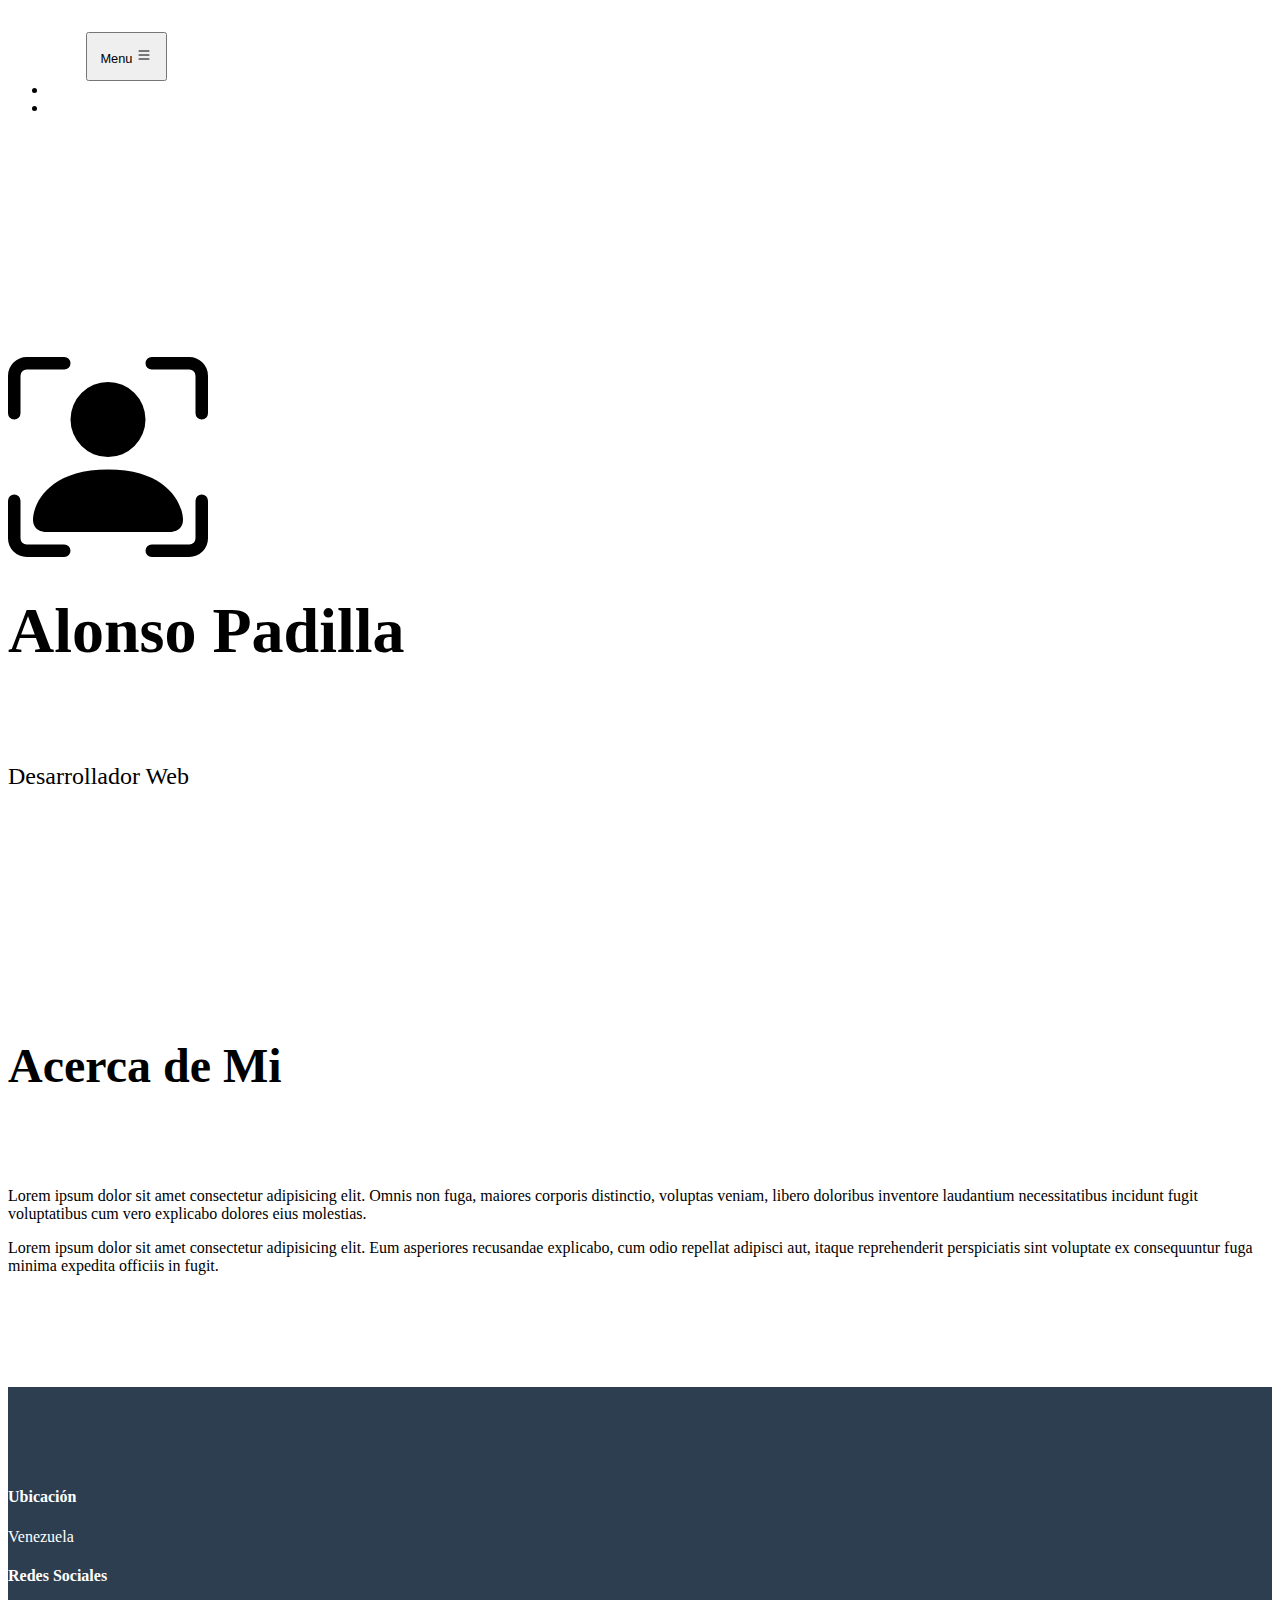
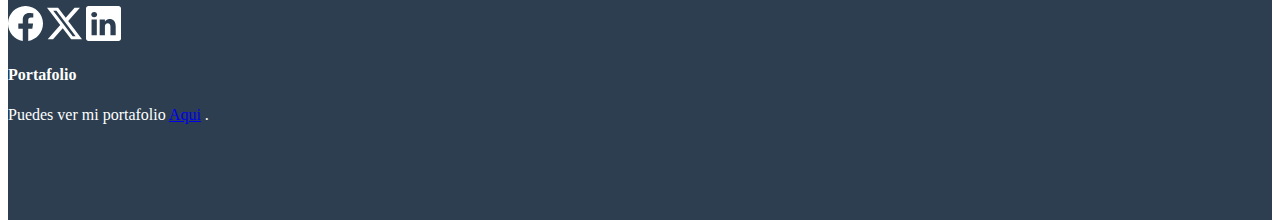
<file: index.html>
<!DOCTYPE html>
<html lang="es">

<head>
    <meta charset="UTF-8">
    <meta name="viewport" content="width=device-width, initial-scale=1.0">
    <title>Inicio</title>
    <link rel="stylesheet" href="css/style.css">
    <link href="https://cdn.jsdelivr.net/npm/bootstrap@5.3.2/dist/css/bootstrap.min.css" rel="stylesheet"
        integrity="sha384-T3c6CoIi6uLrA9TneNEoa7RxnatzjcDSCmG1MXxSR1GAsXEV/Dwwykc2MPK8M2HN" crossorigin="anonymous">
</head>

<body id="page-top">
    <!-- Nav Bar-->
    <nav class="navbar navbar-expand-lg bg-secondary text-uppercase fixed-top" id="mainNav">
        <div class="container">
            <a class="navbar-brand" href="#page-top">Inicio</a>
            <button class="navbar-toggler text-uppercase font-weight-bold bg-primary text-white rounded" type="button"
                data-bs-toggle="collapse" data-bs-target="#navbarResponsive" aria-controls="navbarResponsive"
                aria-expanded="false" aria-label="Toggle navigation">
                Menu
                <svg xmlns="http://www.w3.org/2000/svg" width="16" height="16" fill="currentColor" class="bi bi-list"
                    viewBox="0 0 16 16">
                    <path fill-rule="evenodd"
                        d="M2.5 12a.5.5 0 0 1 .5-.5h10a.5.5 0 0 1 0 1H3a.5.5 0 0 1-.5-.5zm0-4a.5.5 0 0 1 .5-.5h10a.5.5 0 0 1 0 1H3a.5.5 0 0 1-.5-.5zm0-4a.5.5 0 0 1 .5-.5h10a.5.5 0 0 1 0 1H3a.5.5 0 0 1-.5-.5z" />
                </svg>
            </button>
            <div class="collapse navbar-collapse" id="navbarResponsive">
                <ul class="navbar-nav ms-auto">
                    <li class="nav-item mx-0 mx-lg-1"><a class="nav-link py-3 px-0 px-lg-3 rounded"
                            href="gallery.html">Galeria</a></li>
                    <li class="nav-item mx-0 mx-lg-1"><a class="nav-link py-3 px-0 px-lg-3 rounded"
                            href="#about">Alonso</a></li>
                </ul>
            </div>
        </div>
    </nav>

    <!-- Encabezado-->
    <header class="masthead bg-primary text-white text-center">
        <div class="container d-flex align-items-center flex-column">
            <!-- Encabezado Avatar -->
            <svg xmlns="http://www.w3.org/2000/svg" width="200" height="200" fill="currentColor"
                class="bi bi-person-bounding-box" viewBox="0 0 16 16">
                <path
                    d="M1.5 1a.5.5 0 0 0-.5.5v3a.5.5 0 0 1-1 0v-3A1.5 1.5 0 0 1 1.5 0h3a.5.5 0 0 1 0 1h-3zM11 .5a.5.5 0 0 1 .5-.5h3A1.5 1.5 0 0 1 16 1.5v3a.5.5 0 0 1-1 0v-3a.5.5 0 0 0-.5-.5h-3a.5.5 0 0 1-.5-.5zM.5 11a.5.5 0 0 1 .5.5v3a.5.5 0 0 0 .5.5h3a.5.5 0 0 1 0 1h-3A1.5 1.5 0 0 1 0 14.5v-3a.5.5 0 0 1 .5-.5zm15 0a.5.5 0 0 1 .5.5v3a1.5 1.5 0 0 1-1.5 1.5h-3a.5.5 0 0 1 0-1h3a.5.5 0 0 0 .5-.5v-3a.5.5 0 0 1 .5-.5z" />
                <path d="M3 14s-1 0-1-1 1-4 6-4 6 3 6 4-1 1-1 1H3zm8-9a3 3 0 1 1-6 0 3 3 0 0 1 6 0z" />
            </svg>
            <!-- Encabezado Titulo-->
            <h1 class="masthead-heading text-uppercase mb-0 mt-5">Alonso Padilla</h1>
            <!-- Icon Divider-->
            <div class="divider-custom divider-light">
                <div class="divider-custom-line"></div>
                <div class="divider-custom-icon">
                    <svg xmlns="http://www.w3.org/2000/svg" width="16" height="16" fill="currentColor"
                        class="bi bi-star-fill" viewBox="0 0 16 16">
                        <path
                            d="M3.612 15.443c-.386.198-.824-.149-.746-.592l.83-4.73L.173 6.765c-.329-.314-.158-.888.283-.95l4.898-.696L7.538.792c.197-.39.73-.39.927 0l2.184 4.327 4.898.696c.441.062.612.636.282.95l-3.522 3.356.83 4.73c.078.443-.36.79-.746.592L8 13.187l-4.389 2.256z" />
                    </svg>
                </div>
                <div class="divider-custom-line"></div>
            </div>
            <!-- Encabezado Subtitulo-->
            <p class="masthead-subheading font-weight-light mb-0">Desarrollador Web</p>
        </div>
    </header>

    <!-- Acerca de Mi Section-->
    <section class="page-section bg-primary text-white mb-0" id="about">
        <div class="container">
            <!-- Acerca de Mi Section Titulo-->
            <h2 class="page-section-heading text-center text-uppercase text-white">Acerca de Mi</h2>
            <!-- Icon Divider-->
            <div class="divider-custom divider-light">
                <div class="divider-custom-line"></div>
                <div class="divider-custom-icon">
                    <svg xmlns="http://www.w3.org/2000/svg" width="16" height="16" fill="currentColor"
                        class="bi bi-star-fill" viewBox="0 0 16 16">
                        <path
                            d="M3.612 15.443c-.386.198-.824-.149-.746-.592l.83-4.73L.173 6.765c-.329-.314-.158-.888.283-.95l4.898-.696L7.538.792c.197-.39.73-.39.927 0l2.184 4.327 4.898.696c.441.062.612.636.282.95l-3.522 3.356.83 4.73c.078.443-.36.79-.746.592L8 13.187l-4.389 2.256z" />
                    </svg>
                </div>
                <div class="divider-custom-line"></div>
            </div>
            <!-- Acerca de Mi Section Contenido-->
            <div class="row">
                <div class="col-lg-4 ms-auto">
                    <p class="lead">Lorem ipsum dolor sit amet consectetur adipisicing elit. Omnis non fuga, maiores
                        corporis distinctio, voluptas veniam, libero doloribus inventore laudantium necessitatibus
                        incidunt fugit voluptatibus cum vero explicabo dolores eius molestias.</p>
                </div>
                <div class="col-lg-4 me-auto">
                    <p class="lead">Lorem ipsum dolor sit amet consectetur adipisicing elit. Eum asperiores recusandae
                        explicabo, cum odio repellat adipisci aut, itaque reprehenderit perspiciatis sint voluptate ex
                        consequuntur fuga minima expedita officiis in fugit.</p>
                </div>
            </div>
        </div>
    </section>

    <!-- Footer-->
    <footer class="footer text-center">
        <div class="container">
            <div class="row">
                <!-- Footer Location-->
                <div class="col-lg-4 mb-5 mb-lg-0">
                    <h4 class="text-uppercase mb-4">Ubicación</h4>
                    <p class="lead mb-0">
                        Venezuela
                    </p>
                </div>
                <!-- Footer Social Icons-->
                <div class="col-lg-4 mb-5 mb-lg-0">
                    <h4 class="text-uppercase mb-4">Redes Sociales</h4>
                    <svg xmlns="http://www.w3.org/2000/svg" width="35" height="35" fill="currentColor"
                        class="bi bi-facebook" viewBox="0 0 16 16">
                        <path
                            d="M16 8.049c0-4.446-3.582-8.05-8-8.05C3.58 0-.002 3.603-.002 8.05c0 4.017 2.926 7.347 6.75 7.951v-5.625h-2.03V8.05H6.75V6.275c0-2.017 1.195-3.131 3.022-3.131.876 0 1.791.157 1.791.157v1.98h-1.009c-.993 0-1.303.621-1.303 1.258v1.51h2.218l-.354 2.326H9.25V16c3.824-.604 6.75-3.934 6.75-7.951z" />
                    </svg>

                    <svg xmlns="http://www.w3.org/2000/svg" width="35" height="35" fill="currentColor"
                        class="bi bi-twitter-x" viewBox="0 0 16 16">
                        <path
                            d="M12.6.75h2.454l-5.36 6.142L16 15.25h-4.937l-3.867-5.07-4.425 5.07H.316l5.733-6.57L0 .75h5.063l3.495 4.633L12.601.75Zm-.86 13.028h1.36L4.323 2.145H2.865l8.875 11.633Z" />
                    </svg>

                    <svg xmlns="http://www.w3.org/2000/svg" width="35" height="35" fill="currentColor"
                        class="bi bi-linkedin" viewBox="0 0 16 16">
                        <path
                            d="M0 1.146C0 .513.526 0 1.175 0h13.65C15.474 0 16 .513 16 1.146v13.708c0 .633-.526 1.146-1.175 1.146H1.175C.526 16 0 15.487 0 14.854V1.146zm4.943 12.248V6.169H2.542v7.225h2.401zm-1.2-8.212c.837 0 1.358-.554 1.358-1.248-.015-.709-.52-1.248-1.342-1.248-.822 0-1.359.54-1.359 1.248 0 .694.521 1.248 1.327 1.248h.016zm4.908 8.212V9.359c0-.216.016-.432.08-.586.173-.431.568-.878 1.232-.878.869 0 1.216.662 1.216 1.634v3.865h2.401V9.25c0-2.22-1.184-3.252-2.764-3.252-1.274 0-1.845.7-2.165 1.193v.025h-.016a5.54 5.54 0 0 1 .016-.025V6.169h-2.4c.03.678 0 7.225 0 7.225h2.4z" />
                    </svg>
                </div>
                <!-- Footer About Text-->
                <div class="col-lg-4">
                    <h4 class="text-uppercase mb-4">Portafolio</h4>
                    <p class="lead mb-0">
                        Puedes ver mi portafolio
                        <a href="gallery.html">Aqui</a>
                        .
                    </p>
                </div>
            </div>
        </div>
    </footer>

    <!-- Bootstrap core JS-->
    <script src="https://cdn.jsdelivr.net/npm/bootstrap@5.3.2/dist/js/bootstrap.bundle.min.js"
        integrity="sha384-C6RzsynM9kWDrMNeT87bh95OGNyZPhcTNXj1NW7RuBCsyN/o0jlpcV8Qyq46cDfL" crossorigin="anonymous">
    </script>
    <!-- Scripts -->
    <script src="js/scripts.js"></script>
</body>

</html>
</file>
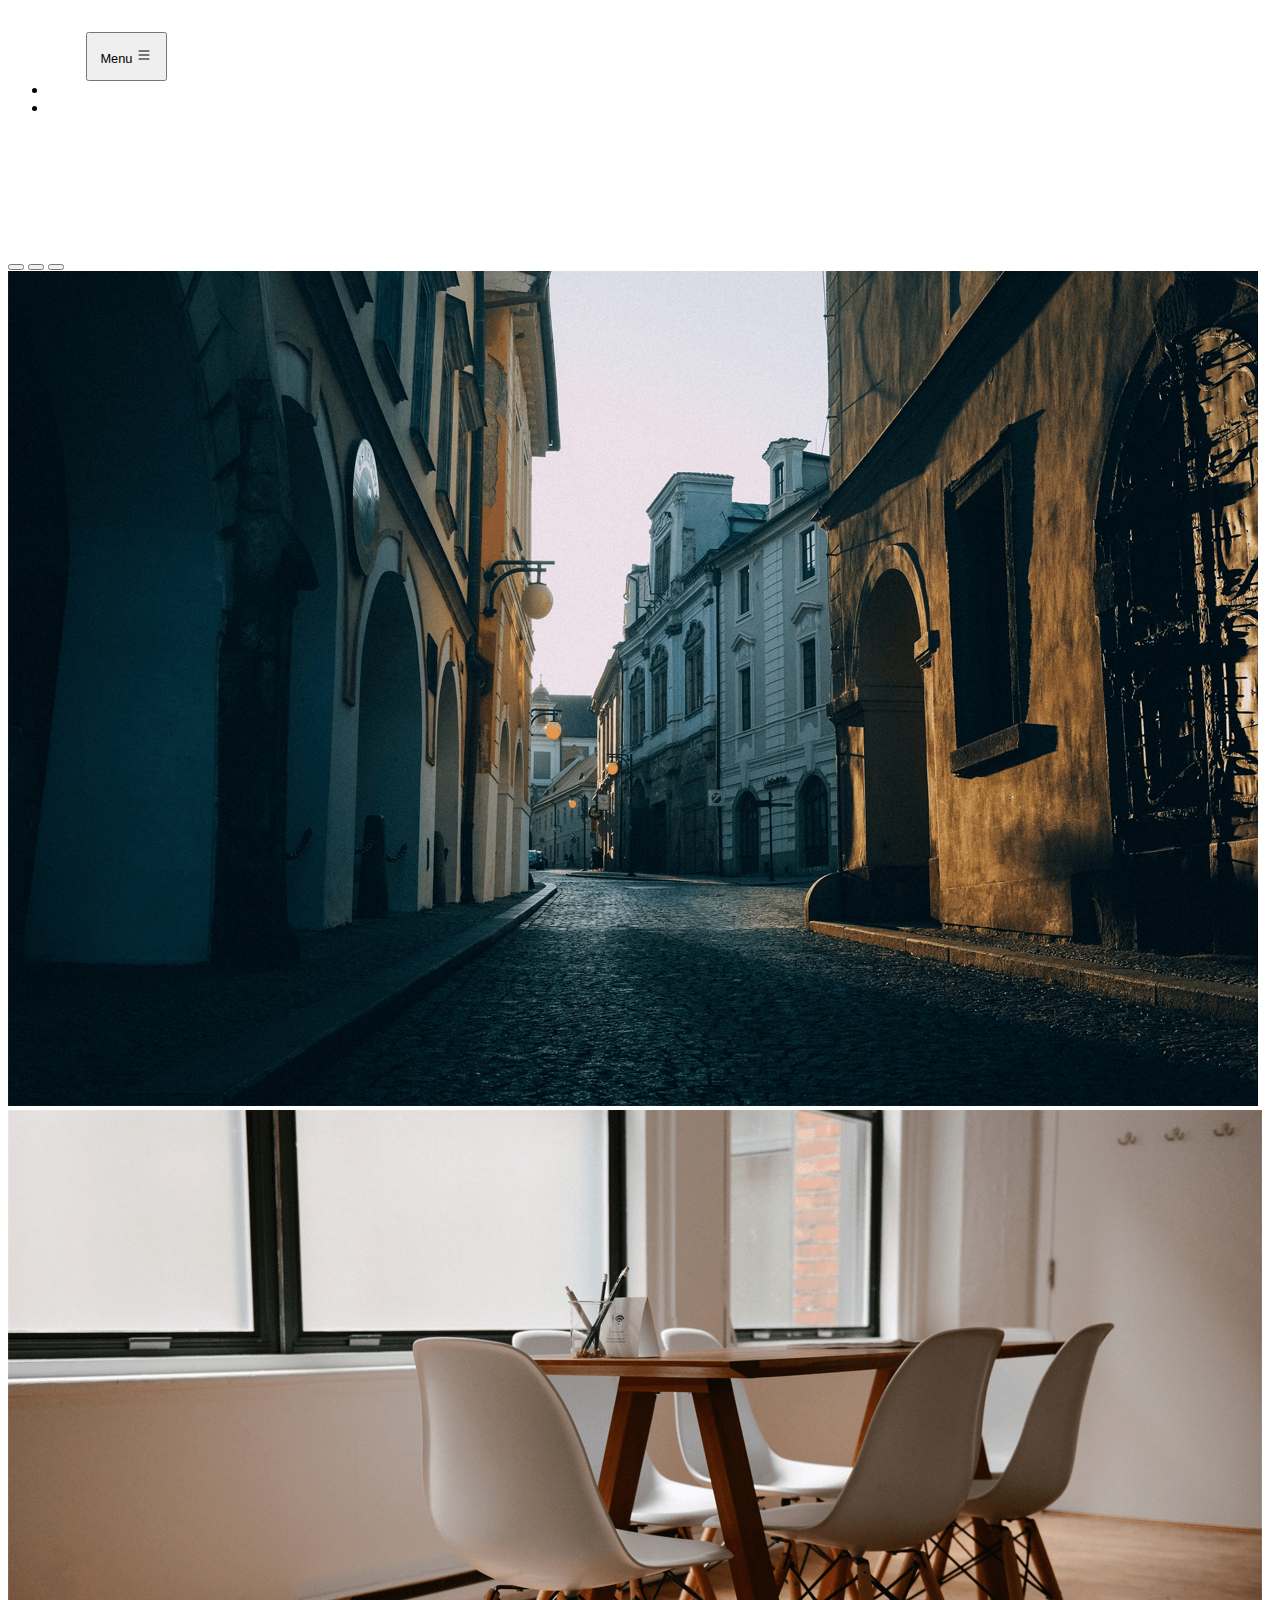
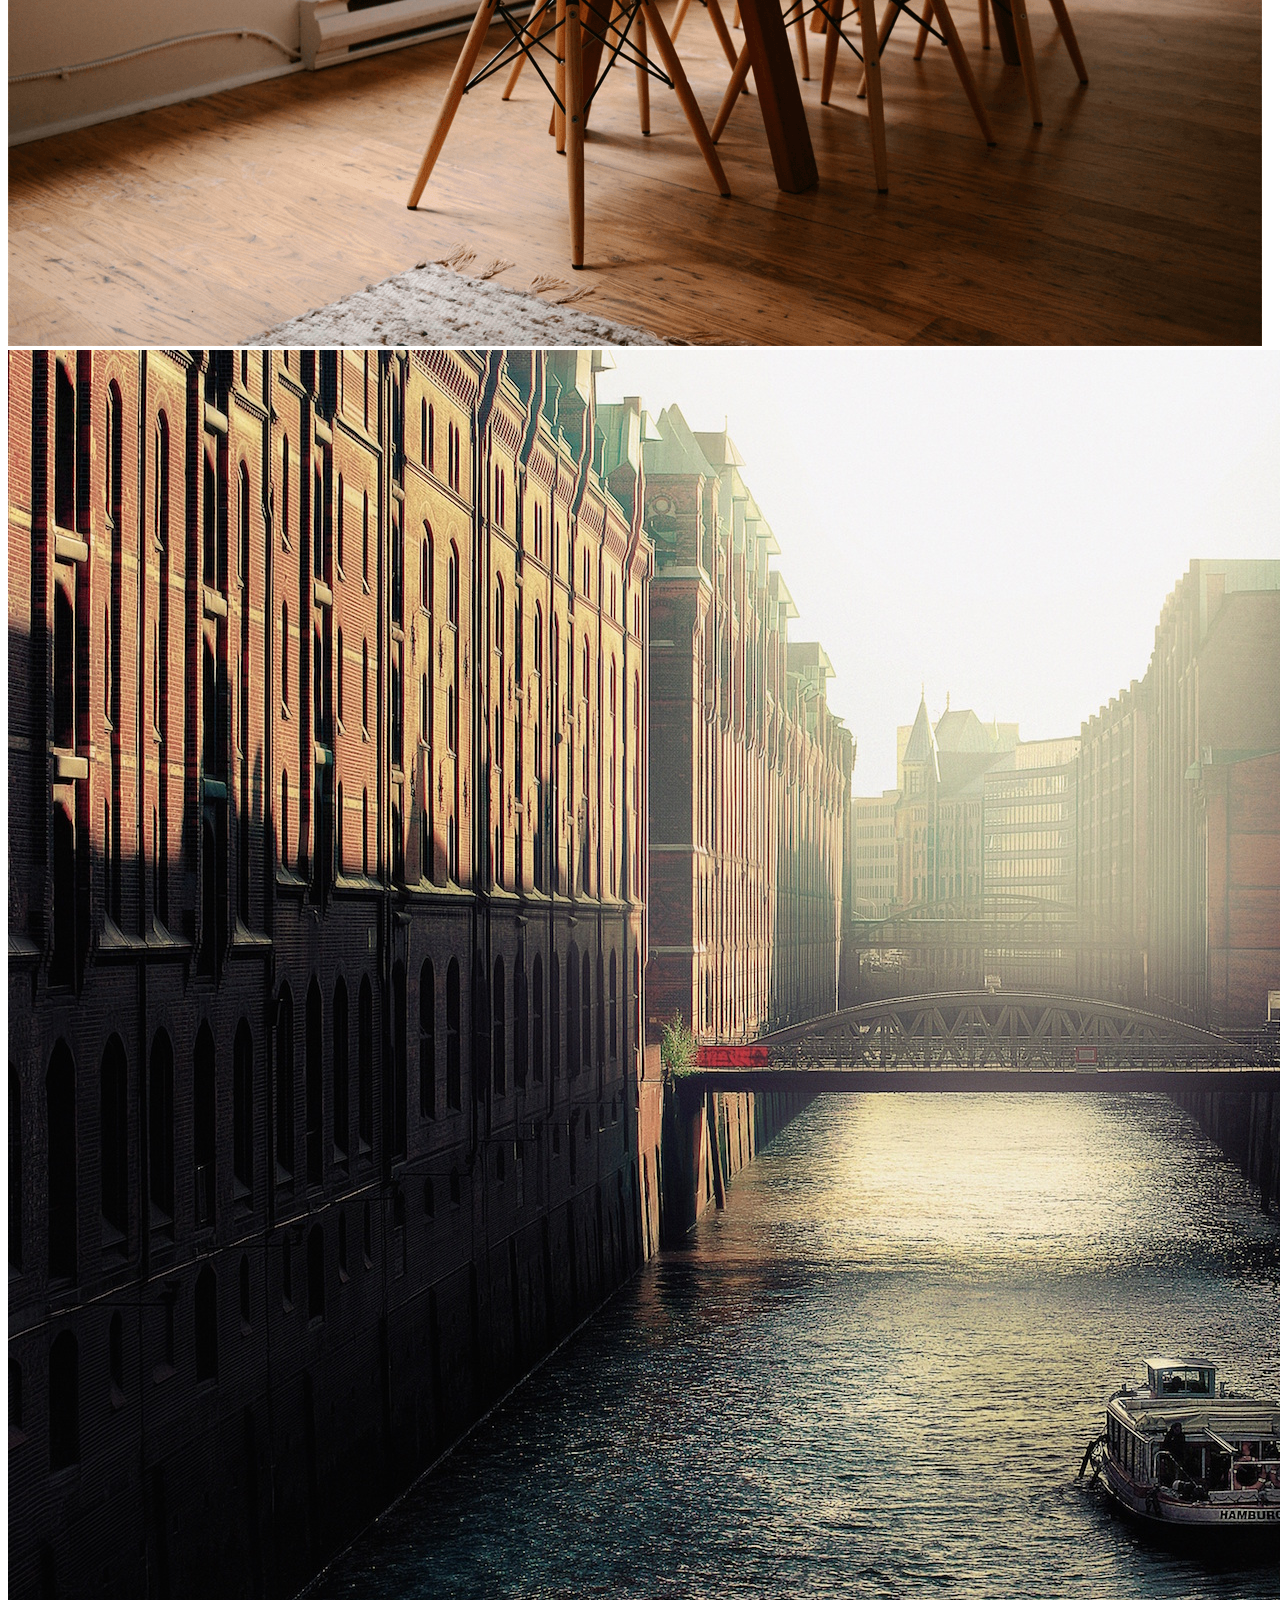
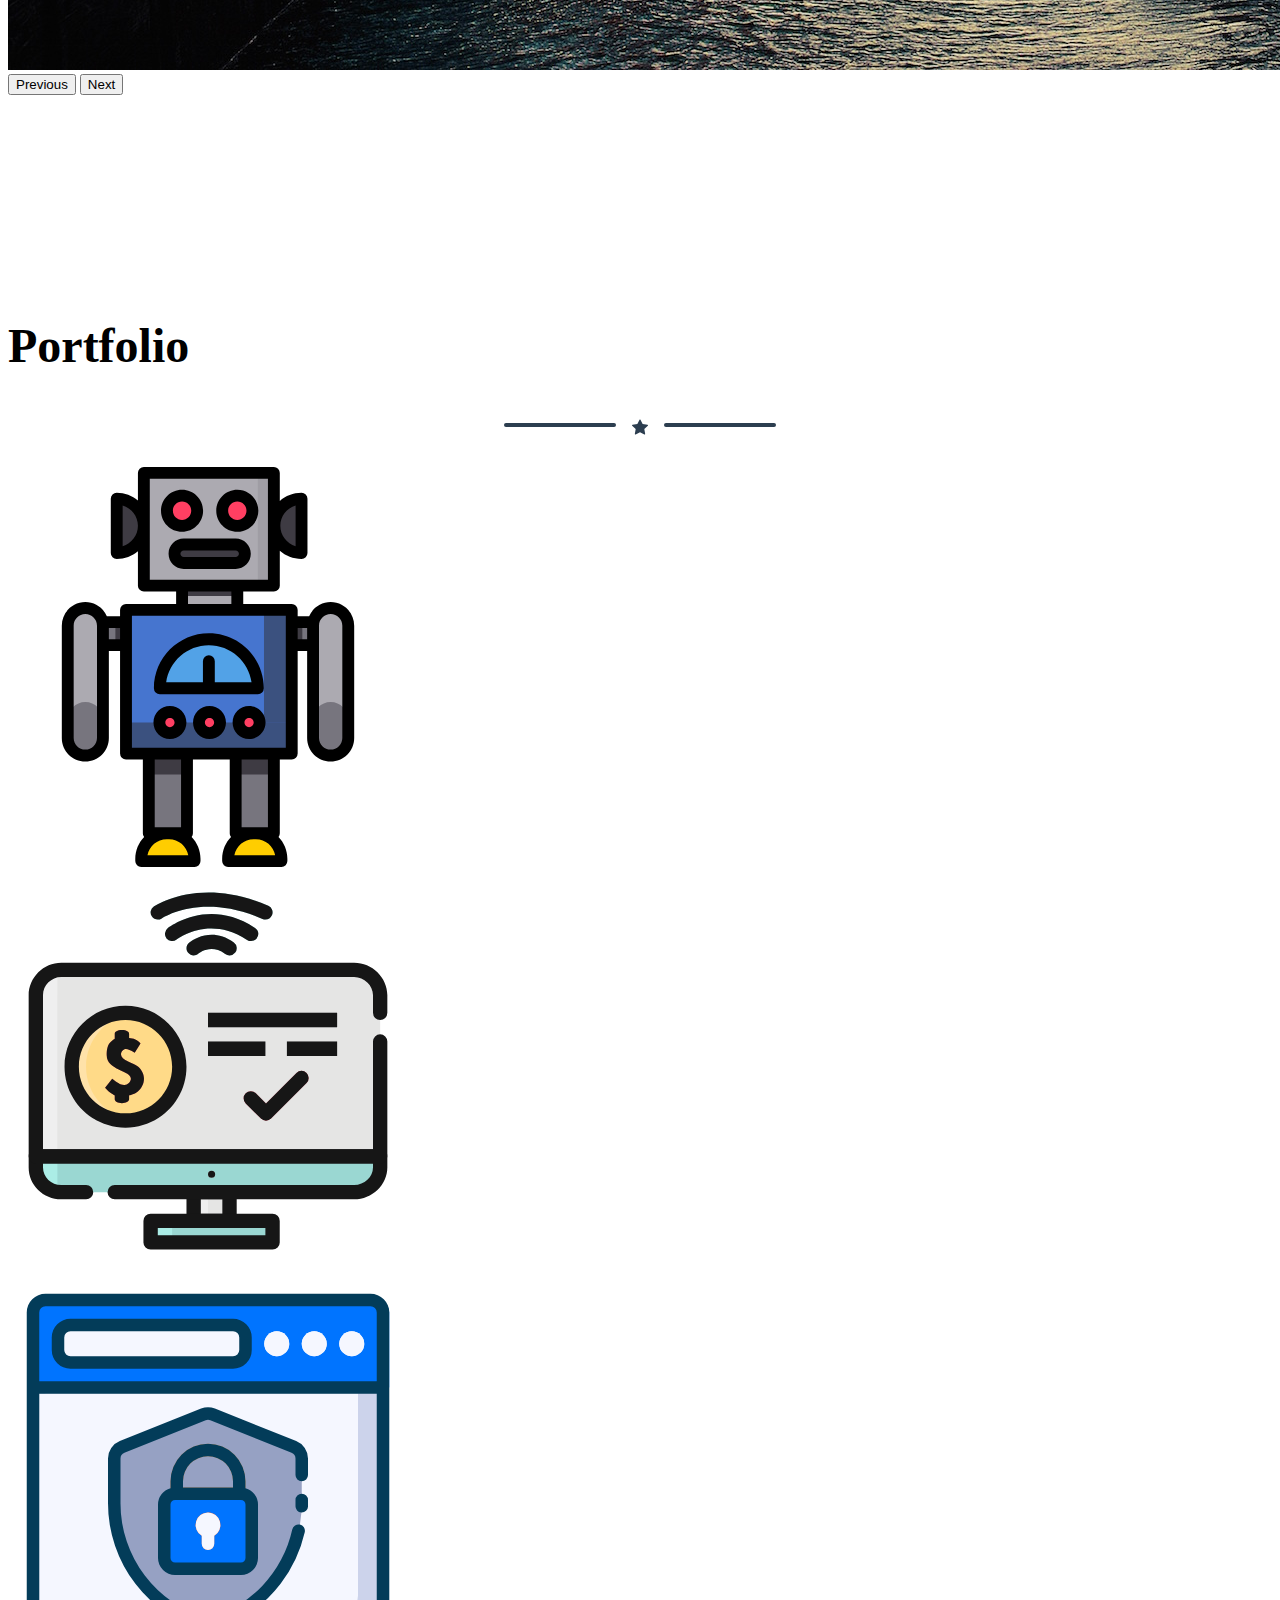
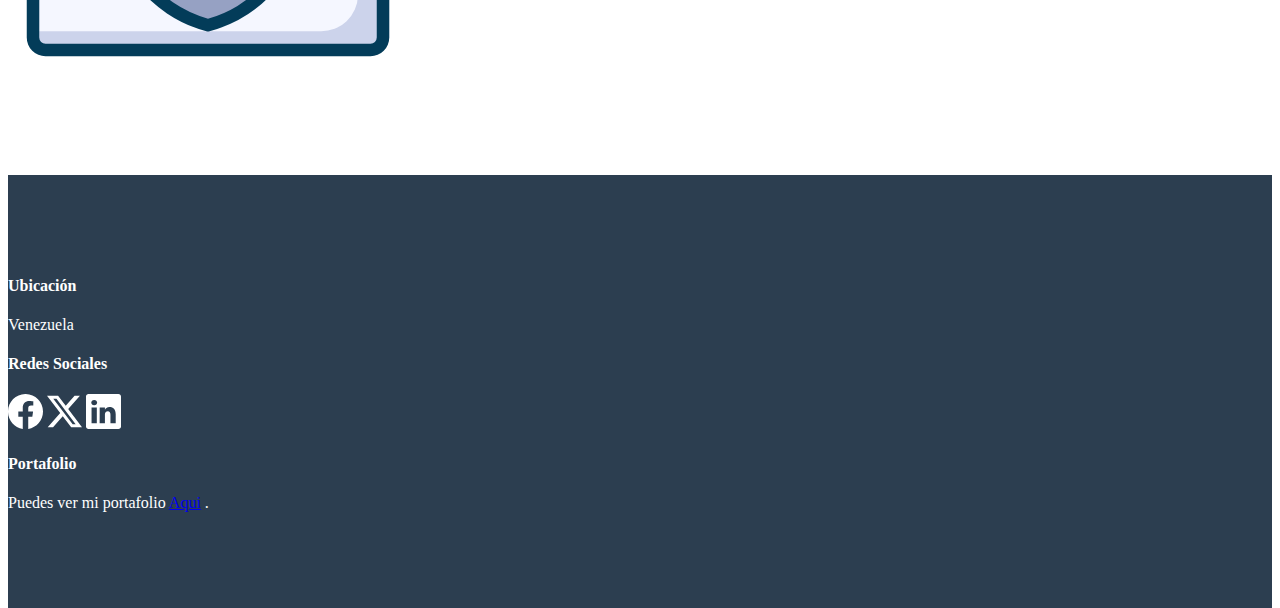
<file: gallery.html>
<!DOCTYPE html>
<html lang="es">

<head>
    <meta charset="UTF-8">
    <meta name="viewport" content="width=device-width, initial-scale=1.0">
    <title>Portafolio</title>
    <link rel="stylesheet" href="css/style.css">
    <link href="https://cdn.jsdelivr.net/npm/bootstrap@5.3.2/dist/css/bootstrap.min.css" rel="stylesheet"
        integrity="sha384-T3c6CoIi6uLrA9TneNEoa7RxnatzjcDSCmG1MXxSR1GAsXEV/Dwwykc2MPK8M2HN" crossorigin="anonymous">
</head>

<body id="page-top">
    <!-- Nav Bar-->
    <nav class="navbar navbar-expand-lg bg-secondary text-uppercase fixed-top" id="mainNav">
        <div class="container">
            <a class="navbar-brand" href="index.html">Inicio</a>
            <button class="navbar-toggler text-uppercase font-weight-bold bg-primary text-white rounded" type="button"
                data-bs-toggle="collapse" data-bs-target="#navbarResponsive" aria-controls="navbarResponsive"
                aria-expanded="false" aria-label="Toggle navigation">
                Menu
                <svg xmlns="http://www.w3.org/2000/svg" width="16" height="16" fill="currentColor" class="bi bi-list"
                    viewBox="0 0 16 16">
                    <path fill-rule="evenodd"
                        d="M2.5 12a.5.5 0 0 1 .5-.5h10a.5.5 0 0 1 0 1H3a.5.5 0 0 1-.5-.5zm0-4a.5.5 0 0 1 .5-.5h10a.5.5 0 0 1 0 1H3a.5.5 0 0 1-.5-.5zm0-4a.5.5 0 0 1 .5-.5h10a.5.5 0 0 1 0 1H3a.5.5 0 0 1-.5-.5z" />
                </svg>
            </button>
            <div class="collapse navbar-collapse" id="navbarResponsive">
                <ul class="navbar-nav ms-auto">
                    <li class="nav-item mx-0 mx-lg-1"><a class="nav-link py-3 px-0 px-lg-3 rounded"
                            href="#Galeria">Galeria</a></li>
                    <li class="nav-item mx-0 mx-lg-1"><a class="nav-link py-3 px-0 px-lg-3 rounded"
                            href="#carrousel">Carrousel</a></li>
                </ul>
            </div>
        </div>
    </nav>

    <section class="page-section " id="carrousel">
        <div id="carouselExampleIndicators" class="carousel slide" data-bs-ride="carousel">
            <div class="carousel-indicators">
                <button type="button" data-bs-target="#carouselExampleIndicators" data-bs-slide-to="0" class="active"
                    aria-current="true" aria-label="Slide 1"></button>
                <button type="button" data-bs-target="#carouselExampleIndicators" data-bs-slide-to="1"
                    aria-label="Slide 2"></button>
                <button type="button" data-bs-target="#carouselExampleIndicators" data-bs-slide-to="2"
                    aria-label="Slide 3"></button>
            </div>
            <div class="carousel-inner">
                <div class="carousel-item active">
                    <img src="img/photo1.png" class="d-block w-100" alt="...">
                </div>
                <div class="carousel-item">
                    <img src="img/photo2.png" class="d-block w-100" alt="...">
                </div>
                <div class="carousel-item">
                    <img src="img/photo4.jpg" class="d-block w-100" alt="...">
                </div>
            </div>
            <button class="carousel-control-prev" type="button" data-bs-target="#carouselExampleIndicators"
                data-bs-slide="prev">
                <span class="carousel-control-prev-icon" aria-hidden="true"></span>
                <span class="visually-hidden">Previous</span>
            </button>
            <button class="carousel-control-next" type="button" data-bs-target="#carouselExampleIndicators"
                data-bs-slide="next">
                <span class="carousel-control-next-icon" aria-hidden="true"></span>
                <span class="visually-hidden">Next</span>
            </button>
        </div>
    </section>

    <!-- Galeria Section-->
    <section class="page-section portfolio" id="Galeria">
        <div class="container">
            <!-- Galeria Section Titulo-->
            <h2 class="page-section-heading text-center text-uppercase text-secondary mb-0">Portfolio</h2>
            <!-- Icon Divider-->
            <div class="divider-custom">
                <div class="divider-custom-line"></div>
                <div class="divider-custom-icon">
                    <svg xmlns="http://www.w3.org/2000/svg" width="16" height="16" fill="currentColor"
                        class="bi bi-star-fill" viewBox="0 0 16 16">
                        <path
                            d="M3.612 15.443c-.386.198-.824-.149-.746-.592l.83-4.73L.173 6.765c-.329-.314-.158-.888.283-.95l4.898-.696L7.538.792c.197-.39.73-.39.927 0l2.184 4.327 4.898.696c.441.062.612.636.282.95l-3.522 3.356.83 4.73c.078.443-.36.79-.746.592L8 13.187l-4.389 2.256z" />
                    </svg>
                </div>
                <div class="divider-custom-line"></div>
            </div>
            <!-- Galeria Grid Items-->
            <div class="row justify-content-center">
                <!-- Galeria Item 1-->
                <div class="col-md-6 col-lg-4 mb-5">
                    <div class="portfolio-item mx-auto" data-bs-toggle="modal" data-bs-target="#portfolioModal1">
                        <div
                            class="portfolio-item-caption d-flex align-items-center justify-content-center h-100 w-100">
                            <div class="portfolio-item-caption-content text-center text-white"><i
                                    class="fas fa-plus fa-3x"></i></div>
                        </div>
                        <svg xmlns="http://www.w3.org/2000/svg" viewBox="0 0 512 512"
                            style="enable-background:new 0 0 512 512" xml:space="preserve">
                            <path style="fill:#3e3b43"
                                d="M139.158 40.58c19.186 0 34.739 15.553 34.739 34.739s-15.553 34.739-34.739 34.739V40.58zM375.727 40.58c-19.186 0-34.739 15.553-34.739 34.739s15.553 34.739 34.739 34.739V40.58z" />
                            <path style="fill:#acaab1" d="M219.748 148.463h70.722v46.699h-70.722z" />
                            <path style="fill:#3e3b43" d="M222.787 151.867h70.722v13.311h-70.722z" />
                            <path style="fill:#77757e"
                                d="M98.99 198.525h71.527v29.529H98.99zM336.991 198.525h75.68v29.529h-75.68zM180.211 360.37h48.897v118.803h-48.897zM291.417 360.37h48.897v118.803h-48.897z" />
                            <path style="fill:#3e3b43"
                                d="M180.211 360.37h48.897v33.264h-48.897zM291.417 360.37h48.897v33.264h-48.897z" />
                            <path style="fill:#acaab1" d="M173.9 7.597h166.413v144.27H173.9z" />
                            <path style="fill:#4675cf" d="M151.027 182.956h212.14v183.908h-212.14z" />
                            <circle style="fill:#ff3f62" cx="222.787" cy="55.988" r="19.338" />
                            <circle style="fill:#ff3f62" cx="293.513" cy="55.988" r="19.338" />
                            <path style="fill:#3e3b43"
                                d="M291.363 122.859h-66.425c-6.499 0-11.816-5.317-11.816-11.816 0-6.499 5.317-11.816 11.816-11.816h66.425c6.499 0 11.816 5.317 11.816 11.816.001 6.498-5.317 11.816-11.816 11.816z" />
                            <path style="fill:#52a2e7"
                                d="M194.357 283.245c0-34.654 28.092-62.746 62.746-62.746s62.746 28.092 62.746 62.746H194.357z" />
                            <path style="fill:#acaab1"
                                d="M98.988 369.276c-12.384 0-22.517-10.133-22.517-22.517V203.06c0-12.384 10.133-22.517 22.517-22.517s22.517 10.133 22.517 22.517v143.7c-.001 12.383-10.134 22.516-22.517 22.516zM413.013 369.276c-12.384 0-22.517-10.133-22.517-22.517V203.06c0-12.384 10.133-22.517 22.517-22.517s22.517 10.133 22.517 22.517v143.7c0 12.383-10.133 22.516-22.517 22.516z" />
                            <path style="fill:#ffcd00"
                                d="M170.51 504.403v-2.971c0-17.963 14.697-32.661 32.661-32.661h2.971c17.963 0 32.661 14.697 32.661 32.661v2.971H170.51zM281.717 504.403v-2.971c0-17.963 14.697-32.661 32.661-32.661h2.971c17.963 0 32.661 14.697 32.661 32.661v2.971h-68.293z" />
                            <path style="fill:#3e3b43"
                                d="M137.473 198.525h13.559v29.529h-13.559zM363.177 198.525h13.559v29.529h-13.559z" />
                            <path style="opacity:.5;fill:#2f2d30;enable-background:new"
                                d="M151.027 327.164h212.14v39.709h-212.14z" />
                            <path style="opacity:.5;fill:#2f2d30;enable-background:new"
                                d="M327.671 182.956h35.505v144.209h-35.505z" />
                            <circle style="fill:#ff3f62" cx="207.288" cy="327.164" r="13.498" />
                            <circle style="fill:#ff3f62" cx="257.937" cy="327.164" r="13.498" />
                            <circle style="fill:#ff3f62" cx="308.587" cy="327.164" r="13.498" />
                            <path style="fill:#77757e"
                                d="M413.013 369.276c-12.384 0-22.517-10.133-22.517-22.517v-23.571c0-12.384 10.133-22.517 22.517-22.517s22.517 10.133 22.517 22.517v23.571c0 12.384-10.133 22.517-22.517 22.517zM98.988 369.276c-12.384 0-22.517-10.133-22.517-22.517v-23.571c0-12.384 10.133-22.517 22.517-22.517s22.517 10.133 22.517 22.517v23.571c-.001 12.384-10.134 22.517-22.517 22.517z" />
                            <path style="opacity:.1;fill:#2f2d30;enable-background:new"
                                d="M319.851 7.597h20.462v144.27h-20.462z" />
                            <path
                                d="M249.724 55.984c0-14.851-12.083-26.934-26.933-26.934s-26.933 12.083-26.933 26.934 12.083 26.934 26.933 26.934 26.933-12.083 26.933-26.934zm-38.673 0c0-6.473 5.267-11.74 11.738-11.74 6.472 0 11.738 5.267 11.738 11.74s-5.267 11.74-11.738 11.74c-6.471-.001-11.738-5.268-11.738-11.74zM293.511 82.917c14.851 0 26.934-12.083 26.934-26.934s-12.083-26.934-26.934-26.934-26.933 12.083-26.933 26.934 12.083 26.934 26.933 26.934zm0-38.673c6.473 0 11.74 5.267 11.74 11.74s-5.267 11.74-11.74 11.74-11.738-5.267-11.738-11.74 5.266-11.74 11.738-11.74zM291.364 130.455c10.705 0 19.414-8.71 19.414-19.414s-8.709-19.414-19.414-19.414h-66.425c-10.705 0-19.415 8.71-19.415 19.414s8.71 19.414 19.415 19.414h66.425zm-70.645-19.413c0-2.287 1.933-4.219 4.22-4.219h66.425c2.287 0 4.219 1.932 4.219 4.219 0 2.287-1.932 4.219-4.219 4.219h-66.425c-2.287 0-4.22-1.932-4.22-4.219zM319.85 290.842a7.597 7.597 0 0 0 7.597-7.597c0-38.787-31.557-70.343-70.344-70.343s-70.344 31.556-70.344 70.343a7.597 7.597 0 0 0 7.597 7.597H319.85zm-62.746-62.746c27.834 0 50.917 20.723 54.628 47.551h-47.031v-26.942a7.597 7.597 0 0 0-7.597-7.597 7.597 7.597 0 0 0-7.597 7.597v26.942h-47.03c3.711-26.828 26.794-47.551 54.627-47.551zM207.284 306.066c-11.632 0-21.095 9.463-21.095 21.095s9.463 21.095 21.095 21.095 21.095-9.463 21.095-21.095-9.463-21.095-21.095-21.095zm0 26.996c-3.254 0-5.901-2.647-5.901-5.901s2.647-5.901 5.901-5.901 5.901 2.647 5.901 5.901-2.647 5.901-5.901 5.901zM257.933 306.066c-11.632 0-21.095 9.463-21.095 21.095s9.463 21.095 21.095 21.095 21.095-9.463 21.095-21.095c.001-11.632-9.463-21.095-21.095-21.095zm0 26.996c-3.254 0-5.901-2.647-5.901-5.901s2.647-5.901 5.901-5.901 5.901 2.647 5.901 5.901-2.647 5.901-5.901 5.901zM308.583 306.066c-11.632 0-21.095 9.463-21.095 21.095s9.463 21.095 21.095 21.095 21.095-9.463 21.095-21.095-9.463-21.095-21.095-21.095zm0 26.996c-3.254 0-5.901-2.647-5.901-5.901s2.647-5.901 5.901-5.901 5.901 2.647 5.901 5.901-2.648 5.901-5.901 5.901z" />
                            <path
                                d="M413.013 172.946c-12.29 0-22.876 7.404-27.553 17.982h-14.687v-7.973a7.597 7.597 0 0 0-7.597-7.597h-62.067V159.46h39.201a7.597 7.597 0 0 0 7.597-7.597v-44.671c7.446 6.508 17.177 10.465 27.821 10.465a7.597 7.597 0 0 0 7.597-7.597V40.58a7.597 7.597 0 0 0-7.597-7.597c-10.643 0-20.374 3.957-27.821 10.465V7.597A7.597 7.597 0 0 0 340.31 0H173.897a7.597 7.597 0 0 0-7.597 7.597v35.262c-7.354-6.16-16.821-9.877-27.142-9.877a7.597 7.597 0 0 0-7.597 7.597v69.48a7.597 7.597 0 0 0 7.597 7.597c10.321 0 19.788-3.718 27.142-9.877v44.083a7.597 7.597 0 0 0 7.597 7.597h41.296v15.897h-64.162a7.597 7.597 0 0 0-7.597 7.597v7.973H126.54c-4.676-10.578-15.263-17.982-27.552-17.982-16.605 0-30.114 13.509-30.114 30.114V346.76c0 16.606 13.509 30.115 30.114 30.115s30.114-13.509 30.114-30.115V235.651h14.333v131.214a7.597 7.597 0 0 0 7.597 7.597h21.582v94.308c0 1.776.614 3.406 1.635 4.699-7.009 7.248-11.335 17.106-11.335 27.961v2.971a7.597 7.597 0 0 0 7.597 7.597h68.293a7.597 7.597 0 0 0 7.597-7.597v-2.971c0-10.855-4.326-20.714-11.335-27.961a7.558 7.558 0 0 0 1.635-4.699v-94.308h47.119v94.308c0 1.776.614 3.406 1.635 4.699-7.009 7.248-11.335 17.106-11.335 27.961v2.971a7.597 7.597 0 0 0 7.597 7.597h68.293a7.597 7.597 0 0 0 7.597-7.597v-2.971c0-10.855-4.326-20.714-11.335-27.961a7.558 7.558 0 0 0 1.635-4.699v-94.308h15.269a7.597 7.597 0 0 0 7.597-7.597V235.651h12.126V346.76c0 16.606 13.509 30.115 30.114 30.115s30.114-13.509 30.114-30.115v-143.7c.001-16.605-13.509-30.114-30.114-30.114zM368.13 49.26v52.12c-11.281-3.294-19.545-13.73-19.545-26.06s8.265-22.766 19.545-26.06zm-221.375 52.12V49.26c11.281 3.294 19.545 13.731 19.545 26.061s-8.264 22.764-19.545 26.059zm34.739-86.185h151.218v129.071H181.494V15.195zm48.894 144.265h55.526v15.897h-55.526V159.46zM113.907 346.759c0 8.226-6.693 14.92-14.919 14.92s-14.919-6.693-14.919-14.92V203.06c0-8.226 6.693-14.919 14.919-14.919s14.919 6.692 14.919 14.919v143.699zm15.195-126.303v-14.334h14.333v14.333h-14.333v.001zm49.433 276.349c2.177-11.618 12.396-20.437 24.636-20.437h2.971c12.24 0 22.459 8.819 24.636 20.437h-52.243zm42.971-35.632h-33.698v-86.711h33.698v86.711zm68.236 35.632c2.177-11.618 12.396-20.437 24.636-20.437h2.971c12.24 0 22.459 8.819 24.636 20.437h-52.243zm42.971-35.632h-33.699v-86.711h33.698v86.711h.001zm22.865-101.905h-196.95V190.552H355.578v168.716zm27.316-138.812h-12.121v-14.334h12.121v14.334zm45.039 126.303c0 8.226-6.693 14.92-14.919 14.92s-14.919-6.693-14.919-14.92V203.06c0-8.226 6.693-14.919 14.919-14.919s14.919 6.692 14.919 14.919v143.699z" />
                        </svg>
                    </div>
                </div>
                <!-- Galeria Item 2-->
                <div class="col-md-6 col-lg-4 mb-5">
                    <div class="portfolio-item mx-auto" data-bs-toggle="modal" data-bs-target="#portfolioModal2">
                        <div
                            class="portfolio-item-caption d-flex align-items-center justify-content-center h-100 w-100">
                            <div class="portfolio-item-caption-content text-center text-white"><i
                                    class="fas fa-plus fa-3x"></i></div>
                        </div>
                        <svg xmlns="http://www.w3.org/2000/svg" viewBox="0 0 300 300" xml:space="preserve">
                            <path fill="#E5E5E4"
                                d="M259.63 74.107H39.955c-10.335 0-19.077 8.596-19.077 18.925V213.99h258.245V93.032c0-10.329-9.158-18.925-19.493-18.925zM139.24 240.89h26.9v21.521h-26.9z" />
                            <path fill="#9AD7D2"
                                d="M106.959 262.411h91.462v16.14h-91.462zM20.877 213.99v8.385c0 10.329 8.743 18.515 19.077 18.515H259.63c10.335 0 19.492-8.186 19.492-18.515v-8.385H20.877z" />
                            <path fill="#E5E5E4"
                                d="M155.38 227.44a2.688 2.688 0 0 1-2.69 2.69 2.688 2.688 0 0 1-2.69-2.69 2.688 2.688 0 0 1 2.69-2.69 2.688 2.688 0 0 1 2.69 2.69z" />
                            <circle transform="rotate(-80.781 88.131 146.737)" fill="#FFDA88" cx="88.129" cy="146.738"
                                r="40.351" />
                            <path fill="#FFE2A9"
                                d="M58.538 146.738c0-20.459 15.234-37.314 34.971-39.952-1.765-.236-3.552-.399-5.38-.399-22.288 0-40.351 18.063-40.351 40.351s18.063 40.351 40.351 40.351c1.828 0 3.615-.163 5.38-.399-19.737-2.638-34.971-19.493-34.971-39.952z" />
                            <path fill="#FE6F80"
                                d="M100.492 150.285c-.978-1.716-2.18-3.055-3.62-4.038-1.44-.969-3.567-2.059-6.381-3.25-3.846-1.545-5.758-3.383-5.758-5.498 0-1.072.37-1.994 1.108-2.777.743-.756 1.629-1.156 2.651-1.156 1.334 0 3.523.901 6.549 2.69l4.35-6.833c-1.855-2.69-5.653-4.04-8.572-4.135v-3.071c0-1.595-1.881-2.887-5.38-2.887s-5.38 1.292-5.38 2.887v3.538s-1.245.593-3.425 2.861c-2.391 2.475-2.606 6.649-2.606 9.512 0 5.74 4.902 8.215 6.037 9.076 1.132.862 3.045 1.868 5.296 2.842 4.629 1.981 6.798 3.547 6.798 5.79 0 1.08-.483 2.122-1.505 3.11-1.027.993-2.08 1.411-3.191 1.492-3.134.218-5.714-1.984-9.318-4.639L72.8 162.59c3.302 3.906 7.258 5.674 7.258 5.756v2.884c0 1.6 2.327 2.887 5.38 2.887 2.869 0 5.38-1.287 5.38-2.887v-2.884c0-.037 3.846-.536 6.562-2.879 2.677-2.312 4.6-5.893 4.6-9.573.001-2.016-.519-3.876-1.488-5.609z" />
                            <path fill="#C1C1C1"
                                d="M150 106.388h96.842v10.76H150zM150 127.908h43.041v10.76H150zM209.181 127.908h37.661v10.76h-37.661z" />
                            <path fill="#FE6F80"
                                d="m216.329 151.467-22.826 22.824-7.61-7.608a5.378 5.378 0 0 0-7.608 0 5.38 5.38 0 0 0 0 7.608l11.414 11.414a5.38 5.38 0 0 0 7.608 0l26.63-26.63a5.378 5.378 0 0 0 0-7.608 5.378 5.378 0 0 0-7.608 0z" />
                            <path fill="#EFEFEF" d="M139.24 240.89H150v21.521h-10.76z" />
                            <path fill="#ABEDE6" d="M106.959 262.411h16.14v16.14h-16.14z" />
                            <path fill="#EFEFEF"
                                d="M37.018 74.409c-8.992 1.447-16.14 9.294-16.14 18.623V213.99h16.14V74.409z" />
                            <path fill="#ABEDE6"
                                d="M37.018 213.99h-16.14v8.385c0 9.329 7.148 16.845 16.14 18.226V213.99z" />
                            <path fill="#D6D6D6"
                                d="M150 106.388h5.38v10.76H150zM150 127.908h5.38v10.76H150zM209.181 127.908h5.38v10.76h-5.38z" />
                            <path fill="#9AD7D2"
                                d="M166.135 63.347a5.368 5.368 0 0 1-3.239-1.087c-10.329-7.805-19.227-.97-20.204-.166-2.285 1.875-5.669 1.579-7.563-.694-1.894-2.264-1.623-5.622.628-7.534 5.512-4.689 19.637-10.766 33.628-.192a5.383 5.383 0 0 1 1.049 7.537 5.378 5.378 0 0 1-4.299 2.136z" />
                            <path fill="#9AD7D2"
                                d="M182.275 52.586a5.352 5.352 0 0 1-2.979-.904c-28.681-19.117-52.6-.465-52.837-.275a5.376 5.376 0 0 1-7.561-.841 5.376 5.376 0 0 1 .841-7.561c.3-.242 30.381-23.703 65.525-.275a5.381 5.381 0 0 1-2.989 9.856z" />
                            <path fill="#9AD7D2"
                                d="M193.038 36.449c-.73 0-1.471-.15-2.183-.467-44.904-19.95-74.321-1.237-75.55-.426-2.478 1.621-5.816.943-7.445-1.529a5.37 5.37 0 0 1 1.495-7.437c1.424-.946 35.331-22.905 85.872-.439a5.378 5.378 0 0 1 2.729 7.101 5.388 5.388 0 0 1-4.918 3.197z" />
                            <g>
                                <path fill="#161616"
                                    d="M166.14 267.791h-26.9a5.38 5.38 0 0 1-5.38-5.38v-21.52a5.38 5.38 0 0 1 5.38-5.38h26.9a5.38 5.38 0 0 1 5.38 5.38v21.52a5.38 5.38 0 0 1-5.38 5.38zm-21.52-10.76h16.14v-10.76h-16.14v10.76z" />
                                <path fill="#161616"
                                    d="M198.421 283.931h-91.462a5.38 5.38 0 0 1-5.38-5.38v-16.14a5.38 5.38 0 0 1 5.38-5.38h91.462a5.38 5.38 0 0 1 5.38 5.38v16.14a5.38 5.38 0 0 1-5.38 5.38zm-86.082-10.76h80.702v-5.38h-80.702v5.38zM155.38 227.44a2.688 2.688 0 0 1-2.69 2.69 2.688 2.688 0 0 1-2.69-2.69 2.688 2.688 0 0 1 2.69-2.69 2.688 2.688 0 0 1 2.69 2.69zM100.492 150.285c-.978-1.716-2.18-3.055-3.62-4.038-1.44-.969-3.567-2.059-6.381-3.25-3.846-1.545-5.758-3.383-5.758-5.498 0-1.072.37-1.994 1.108-2.777.743-.756 1.629-1.156 2.651-1.156 1.334 0 3.523.901 6.549 2.69l4.35-6.833c-1.855-2.69-5.653-4.04-8.572-4.135v-3.071c0-1.595-1.881-2.887-5.38-2.887s-5.38 1.292-5.38 2.887v3.538s-1.245.593-3.425 2.861c-2.391 2.475-2.606 6.649-2.606 9.512 0 5.74 4.902 8.215 6.037 9.076 1.132.862 3.045 1.868 5.296 2.842 4.629 1.981 6.798 3.547 6.798 5.79 0 1.08-.483 2.122-1.505 3.11-1.027.993-2.08 1.411-3.191 1.492-3.134.218-5.714-1.984-9.318-4.639L72.8 162.59c3.302 3.906 7.258 5.674 7.258 5.756v2.884c0 1.6 2.327 2.887 5.38 2.887 2.869 0 5.38-1.287 5.38-2.887v-2.884c0-.037 3.846-.536 6.562-2.879 2.677-2.312 4.6-5.893 4.6-9.573.001-2.016-.519-3.876-1.488-5.609z" />
                                <path fill="#161616"
                                    d="M88.129 192.469c-25.217 0-45.731-20.514-45.731-45.731 0-25.217 20.514-45.731 45.731-45.731 25.217 0 45.731 20.514 45.731 45.731 0 25.217-20.515 45.731-45.731 45.731zm0-80.701c-19.282 0-34.971 15.688-34.971 34.971 0 19.282 15.688 34.971 34.971 34.971 19.282 0 34.971-15.688 34.971-34.971 0-19.283-15.689-34.971-34.971-34.971zM150 106.388h96.842v10.76H150zM150 127.908h43.041v10.76H150zM209.181 127.908h37.661v10.76h-37.661zM216.329 151.467l-22.826 22.824-7.61-7.608a5.378 5.378 0 0 0-7.608 0 5.38 5.38 0 0 0 0 7.608l11.414 11.414a5.38 5.38 0 0 0 7.608 0l26.63-26.63a5.378 5.378 0 0 0 0-7.608 5.378 5.378 0 0 0-7.608 0zM259.63 246.27H80.059a5.38 5.38 0 0 1 0-10.76H259.63c7.65 0 14.112-6.016 14.112-13.135v-3.005H26.257v3.005c0 7.243 6.145 13.135 13.697 13.135h18.583a5.38 5.38 0 0 1 0 10.76H39.955c-13.487 0-24.457-10.718-24.457-23.895v-8.385a5.38 5.38 0 0 1 5.38-5.38h258.245a5.38 5.38 0 0 1 5.38 5.38v8.385c0 12.954-11.391 23.895-24.873 23.895z" />
                                <path fill="#161616"
                                    d="M279.123 219.37H20.877a5.38 5.38 0 0 1-5.38-5.38V93.032c0-13.174 11.199-24.305 24.457-24.305H259.63c13.482 0 24.872 11.131 24.872 24.305v13.356a5.38 5.38 0 0 1-10.76 0V93.032c0-7.216-6.594-13.545-14.112-13.545H39.955c-7.424 0-13.697 6.202-13.697 13.545V208.61h247.485v-80.702a5.38 5.38 0 0 1 10.76 0v86.082a5.38 5.38 0 0 1-5.38 5.38zM166.135 63.347a5.368 5.368 0 0 1-3.239-1.087c-10.329-7.805-19.227-.97-20.204-.166-2.288 1.875-5.669 1.579-7.563-.694-1.894-2.264-1.623-5.622.628-7.534 5.514-4.689 19.64-10.766 33.628-.192a5.383 5.383 0 0 1 1.049 7.537 5.378 5.378 0 0 1-4.299 2.136z" />
                                <path fill="#161616"
                                    d="M182.275 52.586a5.352 5.352 0 0 1-2.979-.904c-28.681-19.117-52.598-.465-52.837-.275a5.376 5.376 0 0 1-7.561-.841 5.376 5.376 0 0 1 .841-7.561c.3-.242 30.381-23.703 65.525-.275a5.381 5.381 0 0 1-2.989 9.856z" />
                                <path fill="#161616"
                                    d="M193.038 36.449c-.73 0-1.471-.15-2.183-.467-44.899-19.95-74.321-1.237-75.55-.426-2.478 1.621-5.816.943-7.445-1.529a5.37 5.37 0 0 1 1.495-7.437c1.424-.946 35.328-22.905 85.872-.439a5.378 5.378 0 0 1 2.729 7.101 5.388 5.388 0 0 1-4.918 3.197z" />
                            </g>
                        </svg>
                    </div>
                </div>
                <!-- Galeria Item 3-->
                <div class="col-md-6 col-lg-4 mb-5">
                    <div class="portfolio-item mx-auto" data-bs-toggle="modal" data-bs-target="#portfolioModal3">
                        <div
                            class="portfolio-item-caption d-flex align-items-center justify-content-center h-100 w-100">
                            <div class="portfolio-item-caption-content text-center text-white"><i
                                    class="fas fa-plus fa-3x"></i></div>
                        </div>
                        <svg xmlns="http://www.w3.org/2000/svg" viewBox="0 0 64 64">
                            <defs>
                                <linearGradient id="linear-gradient" x1="27.78" y1="37.19" x2="36.23" y2="28.74"
                                    gradientUnits="userSpaceOnUse">
                                    <stop offset="0" stop-color="#fe9661" />
                                    <stop offset="1" stop-color="#ffb369" />
                                </linearGradient>
                                <style>
                                    .cls-1 {
                                        fill: #0074ff
                                    }

                                    .cls-3 {
                                        fill: #f5f7ff
                                    }

                                    .cls-7 {
                                        fill: #033c59
                                    }
                                </style>
                            </defs>
                            <g id="Security_guard" data-name="Security guard">
                                <path class="cls-1" d="M61 6v12H4V6a2 2 0 0 1 2-2h53a2 2 0 0 1 2 2z" />
                                <path d="M61 18v40a2 2 0 0 1-2 2H6a2 2 0 0 1-2-2V18z" style="fill:#ccd3eb" />
                                <path class="cls-3" d="M56 18.9v32.39A5.88 5.88 0 0 1 50 57H5V19h1v-.1z" />
                                <rect class="cls-3" x="8" y="8" width="30" height="6" rx="2" />
                                <path
                                    d="M47 29.35v7.13A20.19 20.19 0 0 1 32 56a20.2 20.2 0 0 1-15-19.52v-7.13a2 2 0 0 1 1.26-1.85l13-5.2a2 2 0 0 1 1.48 0l13 5.2A2 2 0 0 1 47 29.35z"
                                    style="fill:#96a1c3" />
                                <path
                                    d="M37 36H27a1 1 0 0 1-1-1v-2a6 6 0 1 1 12 0v2a1 1 0 0 1-1 1zm-9-2h8v-1a4 4 0 0 0-4-4 4 4 0 0 0-4 4z"
                                    style="fill:url(#linear-gradient)" />
                                <rect class="cls-1" x="25" y="35" width="14" height="12" rx="1.73" />
                                <path d="M34 40a2 2 0 1 0-3 1.72V43a1 1 0 0 0 2 0v-1.28A2 2 0 0 0 34 40z"
                                    style="fill:#e0633d" />
                                <circle class="cls-3" cx="49" cy="11" r="2" />
                                <circle class="cls-3" cx="43" cy="11" r="2" />
                                <circle class="cls-3" cx="55" cy="11" r="2" />
                                <path class="cls-7"
                                    d="m46.11 26.57-13-5.2a3 3 0 0 0-2.22 0l-13 5.2A3 3 0 0 0 16 29.35v7.13A21.24 21.24 0 0 0 31.74 57a1.14 1.14 0 0 0 .52 0 21.33 21.33 0 0 0 11.35-7.6 21.57 21.57 0 0 0 3.87-8.25 1 1 0 1 0-2-.44A19.13 19.13 0 0 1 32 55a19.21 19.21 0 0 1-14-18.52v-7.13a1 1 0 0 1 .63-.92l13-5.2a1 1 0 0 1 .74 0l13 5.2a1 1 0 0 1 .63.92V32a1 1 0 0 0 2 0v-2.65a3 3 0 0 0-1.89-2.78z" />
                                <path class="cls-7"
                                    d="M47 35a1 1 0 0 0-1 1v.94a1 1 0 0 0 .93 1.06H47a1 1 0 0 0 1-.94V36a1 1 0 0 0-1-1zM32 27a6 6 0 0 0-6 6v1.11a2.73 2.73 0 0 0-2 2.62v8.54A2.74 2.74 0 0 0 26.73 48h10.54A2.74 2.74 0 0 0 40 45.27v-8.54a2.73 2.73 0 0 0-2-2.62V33a6 6 0 0 0-6-6zm-4 6a4 4 0 0 1 8 0v1h-8zm10 12.27a.73.73 0 0 1-.73.73H26.73a.73.73 0 0 1-.73-.73v-8.54a.73.73 0 0 1 .73-.73h10.54a.73.73 0 0 1 .73.73z" />
                                <path class="cls-3"
                                    d="M32 38a2 2 0 0 0-1 3.72V43a1 1 0 0 0 2 0v-1.28A2 2 0 0 0 32 38z" />
                                <path class="cls-7"
                                    d="M10 15h26a3 3 0 0 0 3-3v-2a3 3 0 0 0-3-3H10a3 3 0 0 0-3 3v2a3 3 0 0 0 3 3zm-1-5a1 1 0 0 1 1-1h26a1 1 0 0 1 1 1v2a1 1 0 0 1-1 1H10a1 1 0 0 1-1-1z" />
                                <circle class="cls-3" cx="49" cy="11" r="2" />
                                <circle class="cls-3" cx="43" cy="11" r="2" />
                                <circle class="cls-3" cx="55" cy="11" r="2" />
                                <path class="cls-7"
                                    d="M58 3H6a3 3 0 0 0-3 3v52a3 3 0 0 0 3 3h52a3 3 0 0 0 3-3V6a3 3 0 0 0-3-3zM6 5h52a1 1 0 0 1 1 1v11H5V6a1 1 0 0 1 1-1zm52 54H6a1 1 0 0 1-1-1V19h54v39a1 1 0 0 1-1 1z" />
                            </g>
                        </svg>
                    </div>
                </div>
            </div>
        </div>
    </section>

    <!-- Footer-->
    <footer class="footer text-center">
        <div class="container">
            <div class="row">
                <!-- Footer Location-->
                <div class="col-lg-4 mb-5 mb-lg-0">
                    <h4 class="text-uppercase mb-4">Ubicación</h4>
                    <p class="lead mb-0">
                        Venezuela
                    </p>
                </div>
                <!-- Footer Social Icons-->
                <div class="col-lg-4 mb-5 mb-lg-0">
                    <h4 class="text-uppercase mb-4">Redes Sociales</h4>
                    <svg xmlns="http://www.w3.org/2000/svg" width="35" height="35" fill="currentColor"
                        class="bi bi-facebook" viewBox="0 0 16 16">
                        <path
                            d="M16 8.049c0-4.446-3.582-8.05-8-8.05C3.58 0-.002 3.603-.002 8.05c0 4.017 2.926 7.347 6.75 7.951v-5.625h-2.03V8.05H6.75V6.275c0-2.017 1.195-3.131 3.022-3.131.876 0 1.791.157 1.791.157v1.98h-1.009c-.993 0-1.303.621-1.303 1.258v1.51h2.218l-.354 2.326H9.25V16c3.824-.604 6.75-3.934 6.75-7.951z" />
                    </svg>

                    <svg xmlns="http://www.w3.org/2000/svg" width="35" height="35" fill="currentColor"
                        class="bi bi-twitter-x" viewBox="0 0 16 16">
                        <path
                            d="M12.6.75h2.454l-5.36 6.142L16 15.25h-4.937l-3.867-5.07-4.425 5.07H.316l5.733-6.57L0 .75h5.063l3.495 4.633L12.601.75Zm-.86 13.028h1.36L4.323 2.145H2.865l8.875 11.633Z" />
                    </svg>

                    <svg xmlns="http://www.w3.org/2000/svg" width="35" height="35" fill="currentColor"
                        class="bi bi-linkedin" viewBox="0 0 16 16">
                        <path
                            d="M0 1.146C0 .513.526 0 1.175 0h13.65C15.474 0 16 .513 16 1.146v13.708c0 .633-.526 1.146-1.175 1.146H1.175C.526 16 0 15.487 0 14.854V1.146zm4.943 12.248V6.169H2.542v7.225h2.401zm-1.2-8.212c.837 0 1.358-.554 1.358-1.248-.015-.709-.52-1.248-1.342-1.248-.822 0-1.359.54-1.359 1.248 0 .694.521 1.248 1.327 1.248h.016zm4.908 8.212V9.359c0-.216.016-.432.08-.586.173-.431.568-.878 1.232-.878.869 0 1.216.662 1.216 1.634v3.865h2.401V9.25c0-2.22-1.184-3.252-2.764-3.252-1.274 0-1.845.7-2.165 1.193v.025h-.016a5.54 5.54 0 0 1 .016-.025V6.169h-2.4c.03.678 0 7.225 0 7.225h2.4z" />
                    </svg>
                </div>
                <!-- Footer About Text-->
                <div class="col-lg-4">
                    <h4 class="text-uppercase mb-4">Portafolio</h4>
                    <p class="lead mb-0">
                        Puedes ver mi portafolio
                        <a href="gallery.html">Aqui</a>
                        .
                    </p>
                </div>
            </div>
        </div>
    </footer>

    <!-- Bootstrap core JS-->
    <script src="https://cdn.jsdelivr.net/npm/bootstrap@5.3.2/dist/js/bootstrap.bundle.min.js"
        integrity="sha384-C6RzsynM9kWDrMNeT87bh95OGNyZPhcTNXj1NW7RuBCsyN/o0jlpcV8Qyq46cDfL" crossorigin="anonymous">
    </script>
    <!-- Scripts -->
    <script src="js/scripts.js"></script>
</body>

</html>
</file>
<file: css/style.css>
html {
    height: 100%;
    scroll-padding-top: calc(4.5rem - 1px);
  }
  
  .page-section {
    padding: 6rem 0;
  }
  .page-section .page-section-heading {
    font-size: 2.25rem;
    line-height: 2rem;
  }
  @media (min-width: 992px) {
    .page-section .page-section-heading {
      font-size: 3rem;
      line-height: 2.5rem;
    }
  }
  
  .divider-custom {
    margin: 1.25rem 0 1.5rem;
    width: 100%;
    display: flex;
    justify-content: center;
    align-items: center;
  }
  .divider-custom .divider-custom-line {
    width: 100%;
    max-width: 7rem;
    height: 0.25rem;
    background-color: #2c3e50;
    border-radius: 1rem;
    border-color: #2c3e50;
  }
  .divider-custom .divider-custom-line:first-child {
    margin-right: 1rem;
  }
  .divider-custom .divider-custom-line:last-child {
    margin-left: 1rem;
  }
  .divider-custom .divider-custom-icon {
    color: #2c3e50;
    font-size: 2rem;
  }
  .divider-custom.divider-light .divider-custom-line {
    background-color: #fff;
  }
  .divider-custom.divider-light .divider-custom-icon {
    color: #fff;
  }
  
  .btn-xl {
    padding: 1rem 1.75rem;
    font-size: 1.25rem;
  }
  
  .btn-social {
    border-radius: 100%;
    display: inline-flex;
    width: 3.25rem;
    height: 3.25rem;
    font-size: 1.25rem;
    justify-content: center;
    align-items: center;
  }
  
  #mainNav {
    padding-top: 1rem;
    padding-bottom: 1rem;
    font-family: "Montserrat", -apple-system, BlinkMacSystemFont, "Segoe UI", Roboto, "Helvetica Neue", Arial, "Noto Sans", sans-serif, "Apple Color Emoji", "Segoe UI Emoji", "Segoe UI Symbol", "Noto Color Emoji";
    font-weight: 700;
  }
  #mainNav .navbar-brand {
    color: #fff;
  }
  #mainNav .navbar-nav {
    margin-top: 1rem;
  }
  #mainNav .navbar-nav li.nav-item a.nav-link {
    color: #fff;
  }
  #mainNav .navbar-nav li.nav-item a.nav-link:hover {
    color: #1abc9c;
  }
  #mainNav .navbar-nav li.nav-item a.nav-link:active, #mainNav .navbar-nav li.nav-item a.nav-link:focus {
    color: #fff;
  }
  #mainNav .navbar-nav li.nav-item a.nav-link.active {
    color: #1abc9c;
  }
  #mainNav .navbar-toggler {
    font-size: 80%;
    padding: 0.8rem;
  }
  
  @media (min-width: 992px) {
    #mainNav {
      padding-top: 1.5rem;
      padding-bottom: 1.5rem;
      transition: padding-top 0.3s, padding-bottom 0.3s;
    }
    #mainNav .navbar-brand {
      font-size: 1.75em;
      transition: font-size 0.3s;
    }
    #mainNav .navbar-nav {
      margin-top: 0;
    }
    #mainNav .navbar-nav > li.nav-item > a.nav-link.active {
      color: #fff;
      background: #1abc9c;
    }
    #mainNav .navbar-nav > li.nav-item > a.nav-link.active:active, #mainNav .navbar-nav > li.nav-item > a.nav-link.active:focus, #mainNav .navbar-nav > li.nav-item > a.nav-link.active:hover {
      color: #fff;
      background: #1abc9c;
    }
    #mainNav.navbar-shrink {
      padding-top: 0.5rem;
      padding-bottom: 0.5rem;
    }
    #mainNav.navbar-shrink .navbar-brand {
      font-size: 1.5em;
    }
  }
  .form-floating input.form-control,
  .form-floating textarea.form-control {
    font-size: 1.5rem;
    border-left: 0;
    border-right: 0;
    border-top: 0;
    border-radius: 0;
    border-width: 1px;
  }
  .form-floating input.form-control:focus,
  .form-floating textarea.form-control:focus {
    box-shadow: none;
  }
  .form-floating label {
    font-size: 1.5rem;
    color: #6c757d;
  }
  
  .masthead {
    padding-top: calc(6rem + 74px);
    padding-bottom: 6rem;
  }
  .masthead .masthead-heading {
    font-size: 2.75rem;
    line-height: 2.75rem;
  }
  .masthead .masthead-subheading {
    font-size: 1.25rem;
  }
  .masthead .masthead-avatar {
    width: 15rem;
  }
  
  @media (min-width: 992px) {
    .masthead {
      padding-top: calc(6rem + 104px);
      padding-bottom: 6rem;
    }
    .masthead .masthead-heading {
      font-size: 4rem;
      line-height: 3.5rem;
    }
    .masthead .masthead-subheading {
      font-size: 1.5rem;
    }
  }
  .portfolio .portfolio-item {
    cursor: pointer;
    position: relative;
    display: block;
    max-width: 25rem;
    border-radius: 0.5rem;
    overflow: hidden;
  }
  .portfolio .portfolio-item .portfolio-item-caption {
    position: absolute;
    top: 0;
    left: 0;
    transition: all 0.2s ease-in-out;
    opacity: 0;
    background-color: rgba(26, 188, 156, 0.9);
  }
  .portfolio .portfolio-item .portfolio-item-caption:hover {
    opacity: 1;
  }
  .portfolio .portfolio-item .portfolio-item-caption .portfolio-item-caption-content {
    font-size: 1.5rem;
  }
  
  .portfolio-modal .btn-close {
    color: #1abc9c;
    font-size: 2rem;
    padding: 1rem;
  }
  .portfolio-modal .portfolio-modal-title {
    font-size: 2.25rem;
    line-height: 2rem;
  }
  @media (min-width: 992px) {
    .portfolio-modal .portfolio-modal-title {
      font-size: 3rem;
      line-height: 2.5rem;
    }
  }
  
  .footer {
    padding-top: 5rem;
    padding-bottom: 5rem;
    background-color: #2c3e50;
    color: #fff;
  }
  
  .copyright {
    background-color: #1a252f;
  }
</file>
